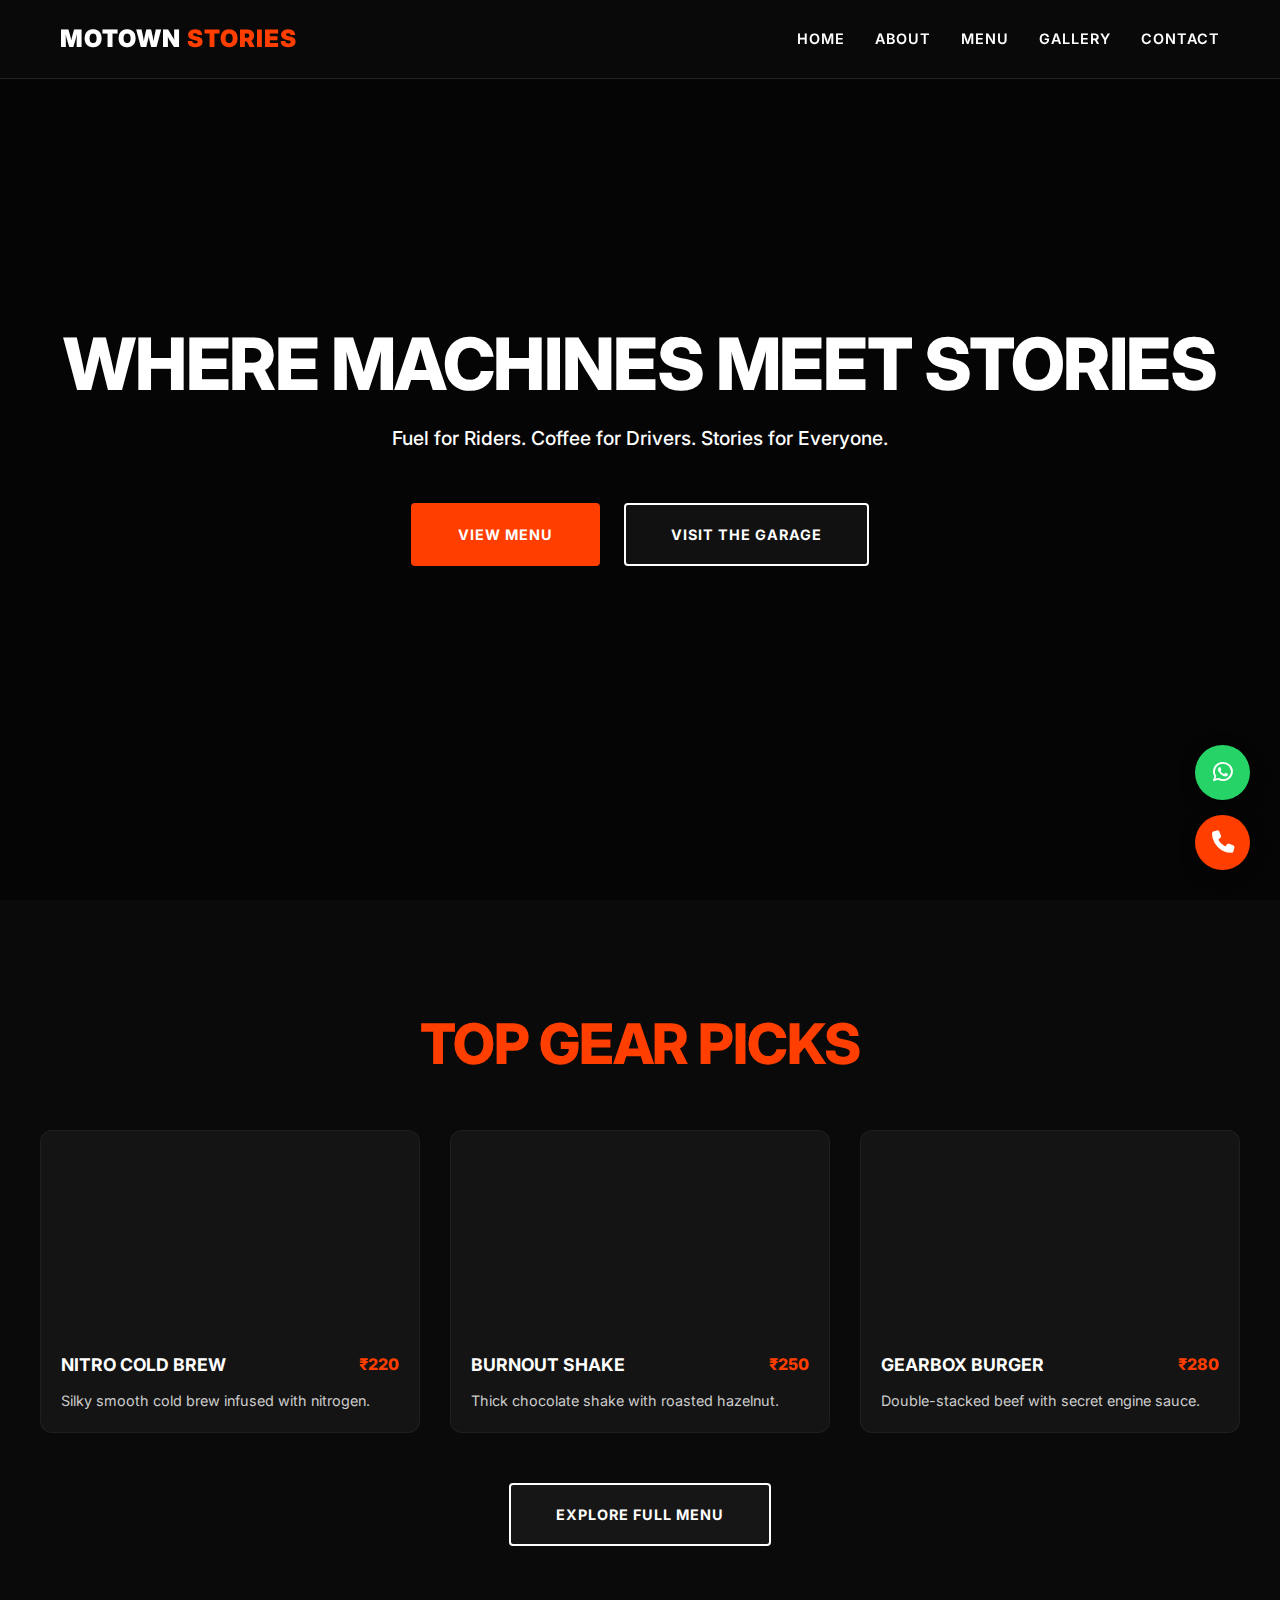
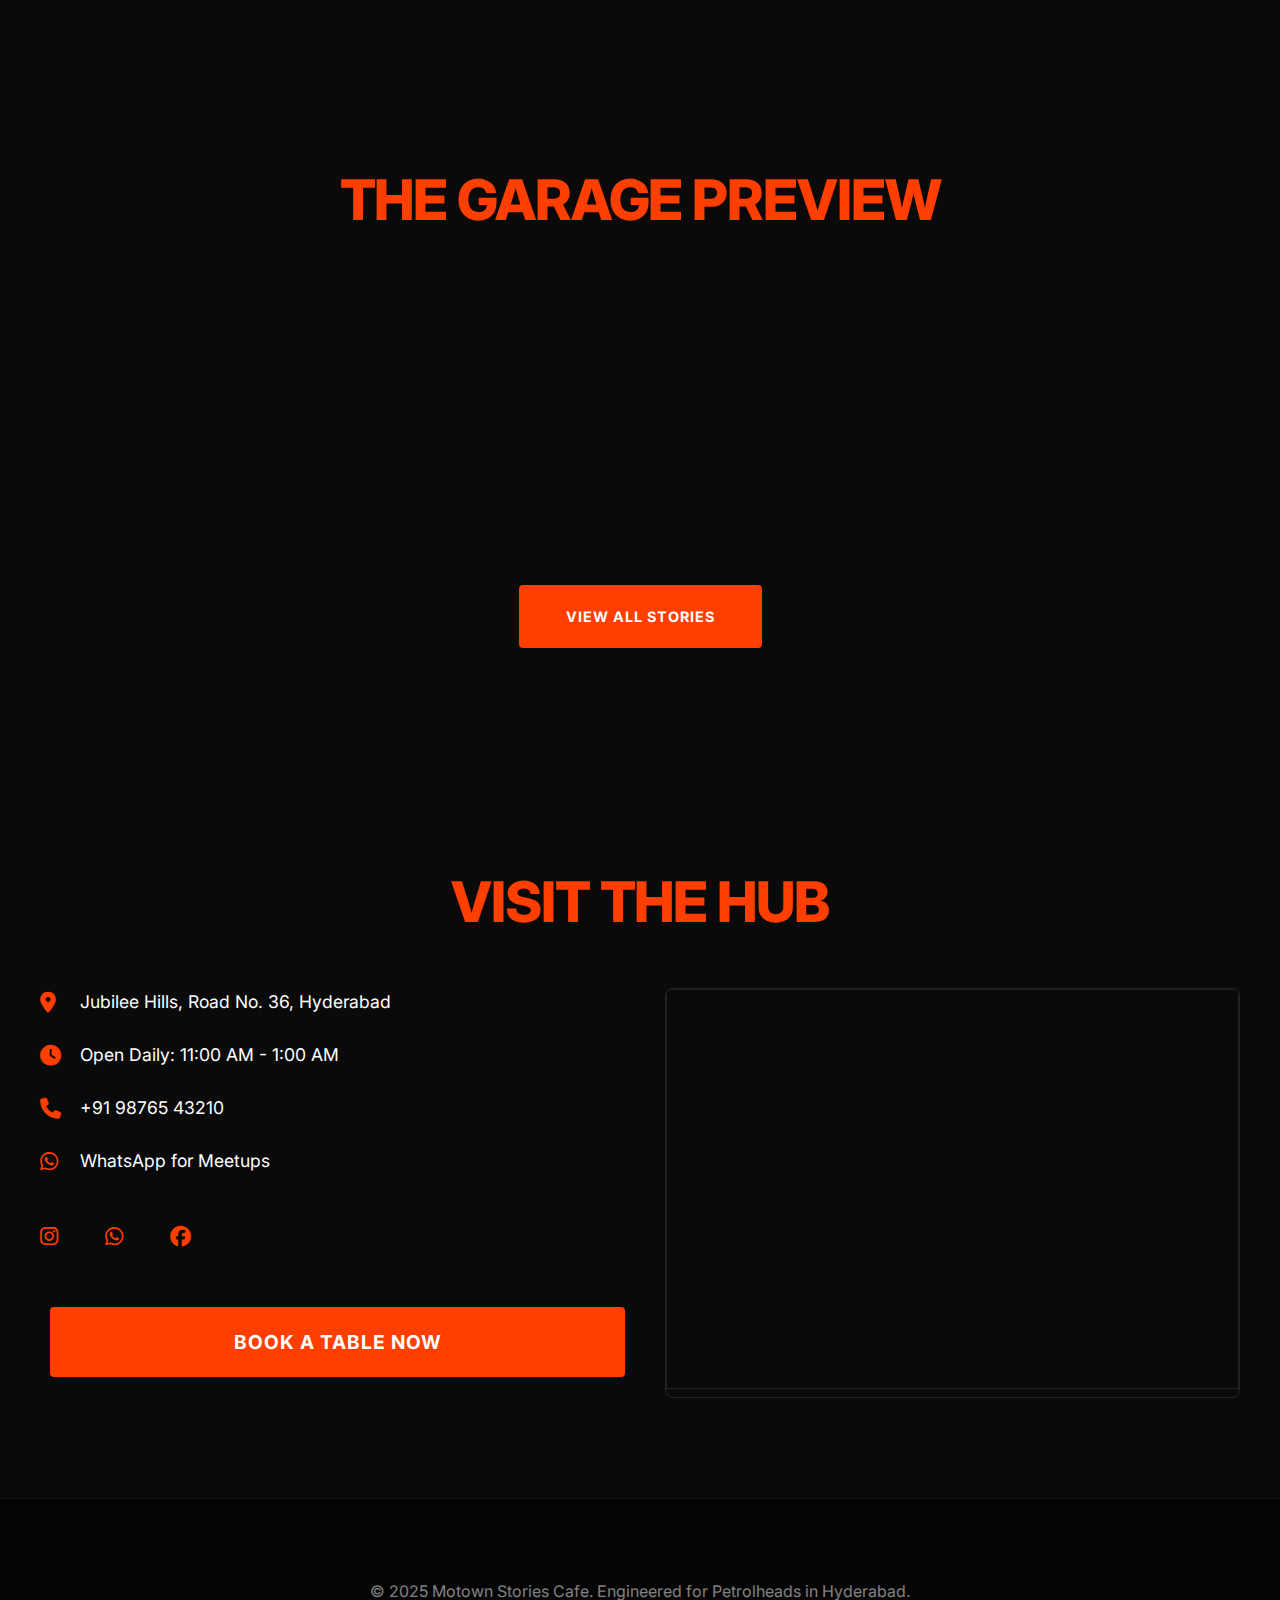
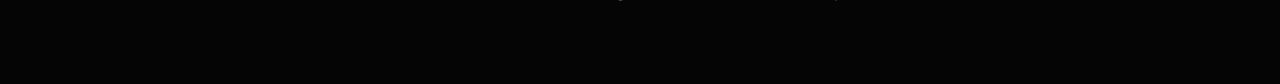
<file: index.html>
<!DOCTYPE html>
<html lang="en">
  <head>
    <meta charset="UTF-8" />
    <meta name="viewport" content="width=device-width, initial-scale=1.0" />
    <meta
      name="description"
      content="Motown Stories Cafe - The ultimate pit stop for car & bike enthusiasts in Hyderabad. Fuel your hunger where machines meet stories."
    />
    <title>Motown Stories Cafe | Fuel for Riders | Hyderabad</title>
    <!-- Google Fonts -->
    <link rel="preconnect" href="https://fonts.googleapis.com" />
    <link rel="preconnect" href="https://fonts.gstatic.com" crossorigin />
    <link
      href="https://fonts.googleapis.com/css2?family=Inter:wght@400;700;800&display=swap"
      rel="stylesheet"
    />
    <!-- Font Awesome for Icons -->
    <link
      rel="stylesheet"
      href="https://cdnjs.cloudflare.com/ajax/libs/font-awesome/6.4.0/css/all.min.css"
    />
    <link rel="stylesheet" href="style.css" />
  </head>
  <body>
    <!-- Navbar -->
    <nav class="navbar">
      <div class="nav-container">
        <a href="index.html" class="logo">MOTOWN <span>STORIES</span></a>
        <ul class="nav-links">
          <li><a href="index.html">Home</a></li>
          <li><a href="about.html">About</a></li>
          <li><a href="menu.html">Menu</a></li>
          <li><a href="gallery.html">Gallery</a></li>
          <li><a href="contact.html">Contact</a></li>
        </ul>
        <div class="menu-toggle" id="mobile-menu">
          <span class="bar"></span>
          <span class="bar"></span>
          <span class="bar"></span>
        </div>
      </div>
    </nav>

    <!-- Hero Section -->
    <section id="home" class="hero">
      <div class="hero-content">
        <h1 class="glitch" data-text="WHERE MACHINES MEET STORIES">
          WHERE MACHINES MEET STORIES
        </h1>
        <p>Fuel for Riders. Coffee for Drivers. Stories for Everyone.</p>
        <div class="hero-btns">
          <a href="menu.html" class="btn btn-primary">VIEW MENU</a>
          <a href="contact.html" class="btn btn-secondary">VISIT THE GARAGE</a>
        </div>
      </div>
    </section>

    <!-- Featured Menu Preview -->
    <section class="section container">
      <h2 class="section-title text-center">TOP GEAR PICKS</h2>
      <div class="menu-card-grid">
        <div class="menu-item-card">
          <div
            class="menu-item-img"
            style="
              background-image: url('https://images.unsplash.com/photo-1510972527921-ce03766a1cf1?q=80&w=2000&auto=format&fit=crop');
            "
          ></div>
          <div class="menu-item-info">
            <div class="menu-item-header">
              <span class="menu-item-name">Nitro Cold Brew</span>
              <span class="menu-item-price">₹220</span>
            </div>
            <p class="menu-item-desc">
              Silky smooth cold brew infused with nitrogen.
            </p>
          </div>
        </div>
        <div class="menu-item-card">
          <div
            class="menu-item-img"
            style="
              background-image: url('https://images.unsplash.com/photo-1572490122747-3968b75cc699?q=80&w=2000&auto=format&fit=crop');
            "
          ></div>
          <div class="menu-item-info">
            <div class="menu-item-header">
              <span class="menu-item-name">Burnout Shake</span>
              <span class="menu-item-price">₹250</span>
            </div>
            <p class="menu-item-desc">
              Thick chocolate shake with roasted hazelnut.
            </p>
          </div>
        </div>
        <div class="menu-item-card">
          <div
            class="menu-item-img"
            style="
              background-image: url('https://images.unsplash.com/photo-1568901346375-23c9450c58cd?q=80&w=2000&auto=format&fit=crop');
            "
          ></div>
          <div class="menu-item-info">
            <div class="menu-item-header">
              <span class="menu-item-name">Gearbox Burger</span>
              <span class="menu-item-price">₹280</span>
            </div>
            <p class="menu-item-desc">
              Double-stacked beef with secret engine sauce.
            </p>
          </div>
        </div>
      </div>
      <div class="text-center" style="margin-top: 40px">
        <a href="menu.html" class="btn btn-secondary">EXPLORE FULL MENU</a>
      </div>
    </section>

    <!-- Gallery Preview -->
    <section class="section container">
      <h2 class="section-title text-center">THE GARAGE PREVIEW</h2>
      <div class="gallery-grid">
        <div class="gallery-item preview-item-1"></div>
        <div class="gallery-item preview-item-2"></div>
        <div class="gallery-item preview-item-3"></div>
      </div>
      <div class="text-center" style="margin-top: 40px">
        <a href="gallery.html" class="btn btn-primary">VIEW ALL STORIES</a>
      </div>
    </section>

    <!-- Full Contact Us Section in Index -->
    <section class="section container" id="contact-section">
      <h2 class="section-title text-center">VISIT THE HUB</h2>
      <div class="contact-grid">
        <div class="contact-info">
          <p>
            <i class="fas fa-map-marker-alt"></i> Jubilee Hills, Road No. 36,
            Hyderabad
          </p>
          <p><i class="fas fa-clock"></i> Open Daily: 11:00 AM - 1:00 AM</p>
          <p><i class="fas fa-phone"></i> +91 98765 43210</p>
          <p><i class="fab fa-whatsapp"></i> WhatsApp for Meetups</p>

          <div class="social-links">
            <a href="#"><i class="fab fa-instagram"></i></a>
            <a href="#"><i class="fab fa-whatsapp"></i></a>
            <a href="#"><i class="fab fa-facebook"></i></a>
          </div>

          <div style="margin-top: 40px">
            <a
              href="https://wa.me/919876543210"
              class="btn btn-primary"
              style="font-size: 1.2rem; width: 100%; text-align: center"
              >BOOK A TABLE NOW</a
            >
          </div>
        </div>
        <div class="map-container">
          <iframe
            src="https://www.google.com/maps/embed?pb=!1m18!1m12!1m3!1d3806.223592185521!2d78.4055273!3d17.433221!2m3!1f0!2f0!3f0!3m2!1i1024!2i768!4f13.1!3m3!1m2!1s0x3bcb91350198031d%3A0x28631b0e00832d2e!2sJubilee%20Hills%2C%20Hyderabad%2C%20Telangana!5e0!3m2!1sen!2sin!4v1700000000000!5m2!1sen!2sin"
            width="100%"
            height="400"
            style="border: 0; border: 1px solid rgba(255, 255, 255, 0.1)"
            allowfullscreen=""
            loading="lazy"
          ></iframe>
        </div>
      </div>
    </section>

    <!-- Floating Action Buttons -->
    <div class="floating-btns">
      <a
        href="https://wa.me/919876543210"
        class="float-btn whatsapp"
        title="WhatsApp Us"
        ><i class="fab fa-whatsapp"></i
      ></a>
      <a href="tel:+919876543210" class="float-btn phone" title="Call Us"
        ><i class="fas fa-phone"></i
      ></a>
    </div>

    <footer class="footer">
      <div class="container">
        <p>
          &copy; 2025 Motown Stories Cafe. Engineered for Petrolheads in
          Hyderabad.
        </p>
      </div>
    </footer>

    <script src="script.js"></script>
  </body>
</html>
</file>
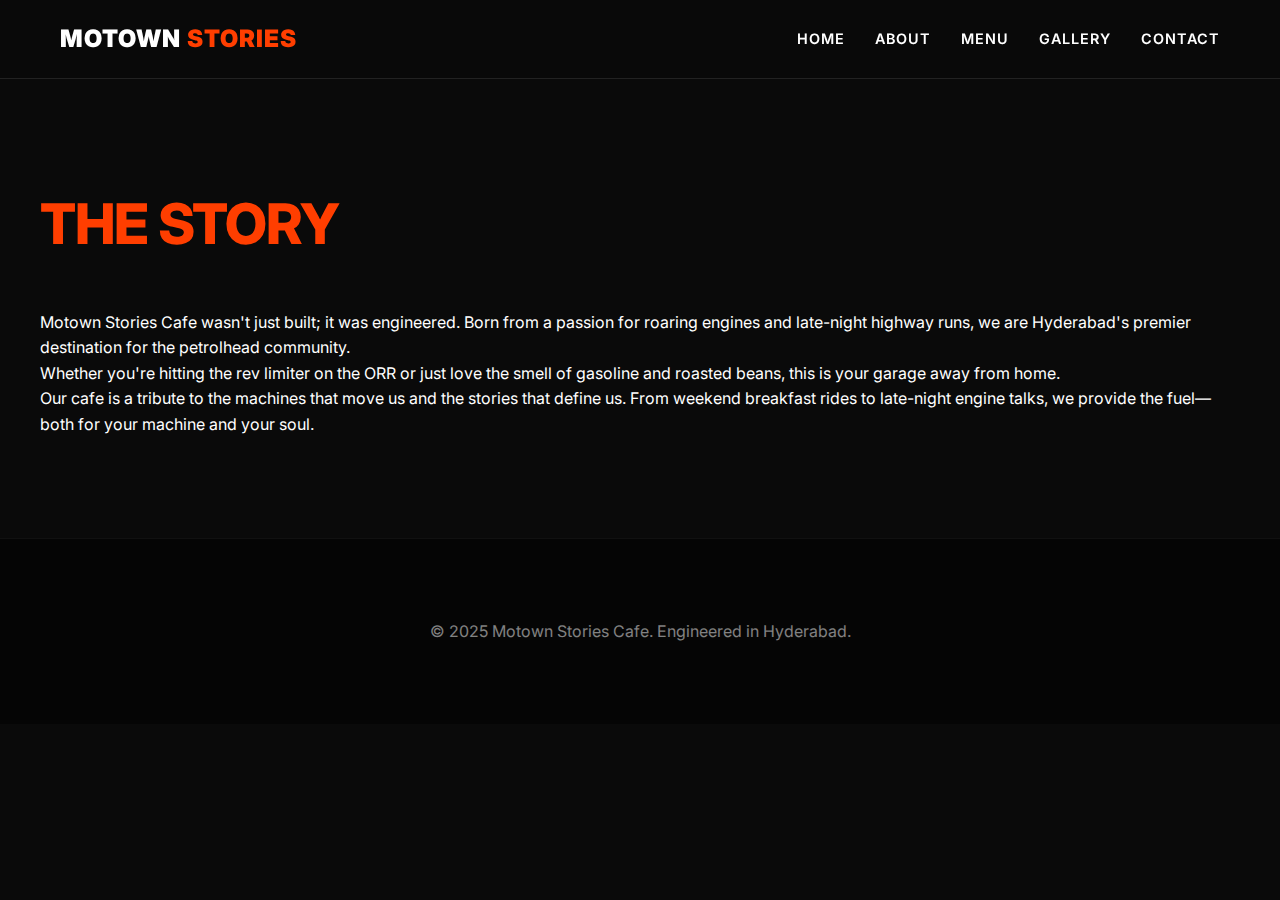
<file: about.html>
<!DOCTYPE html>
<html lang="en">
  <head>
    <meta charset="UTF-8" />
    <meta name="viewport" content="width=device-width, initial-scale=1.0" />
    <title>About Us | Motown Stories Cafe</title>
    <link rel="preconnect" href="https://fonts.googleapis.com" />
    <link rel="preconnect" href="https://fonts.gstatic.com" crossorigin />
    <link
      href="https://fonts.googleapis.com/css2?family=Bebas+Neue&family=Inter:wght@400;700&display=swap"
      rel="stylesheet"
    />
    <link
      rel="stylesheet"
      href="https://cdnjs.cloudflare.com/ajax/libs/font-awesome/6.4.0/css/all.min.css"
    />
    <link rel="stylesheet" href="style.css" />
  </head>
  <body>
    <nav class="navbar">
      <div class="nav-container">
        <a href="index.html" class="logo">MOTOWN <span>STORIES</span></a>
        <ul class="nav-links">
          <li><a href="index.html">Home</a></li>
          <li><a href="about.html">About</a></li>
          <li><a href="menu.html">Menu</a></li>
          <li><a href="gallery.html">Gallery</a></li>
          <li><a href="contact.html">Contact</a></li>
        </ul>
        <div class="menu-toggle" id="mobile-menu">
          <span class="bar"></span>
          <span class="bar"></span>
          <span class="bar"></span>
        </div>
      </div>
    </nav>

    <section class="section container" style="margin-top: 80px">
      <div class="about-grid reveal">
        <div class="about-text">
          <h2 class="section-title">THE STORY</h2>
          <p>
            Motown Stories Cafe wasn't just built; it was engineered. Born from
            a passion for roaring engines and late-night highway runs, we are
            Hyderabad's premier destination for the petrolhead community.
          </p>
          <p>
            Whether you're hitting the rev limiter on the ORR or just love the
            smell of gasoline and roasted beans, this is your garage away from
            home.
          </p>
          <p>
            Our cafe is a tribute to the machines that move us and the stories
            that define us. From weekend breakfast rides to late-night engine
            talks, we provide the fuel—both for your machine and your soul.
          </p>
        </div>
        <div class="about-image">
          <div class="image-box"></div>
        </div>
      </div>
    </section>

    <footer class="footer">
      <p>&copy; 2025 Motown Stories Cafe. Engineered in Hyderabad.</p>
    </footer>

    <script src="script.js"></script>
  </body>
</html>
</file>
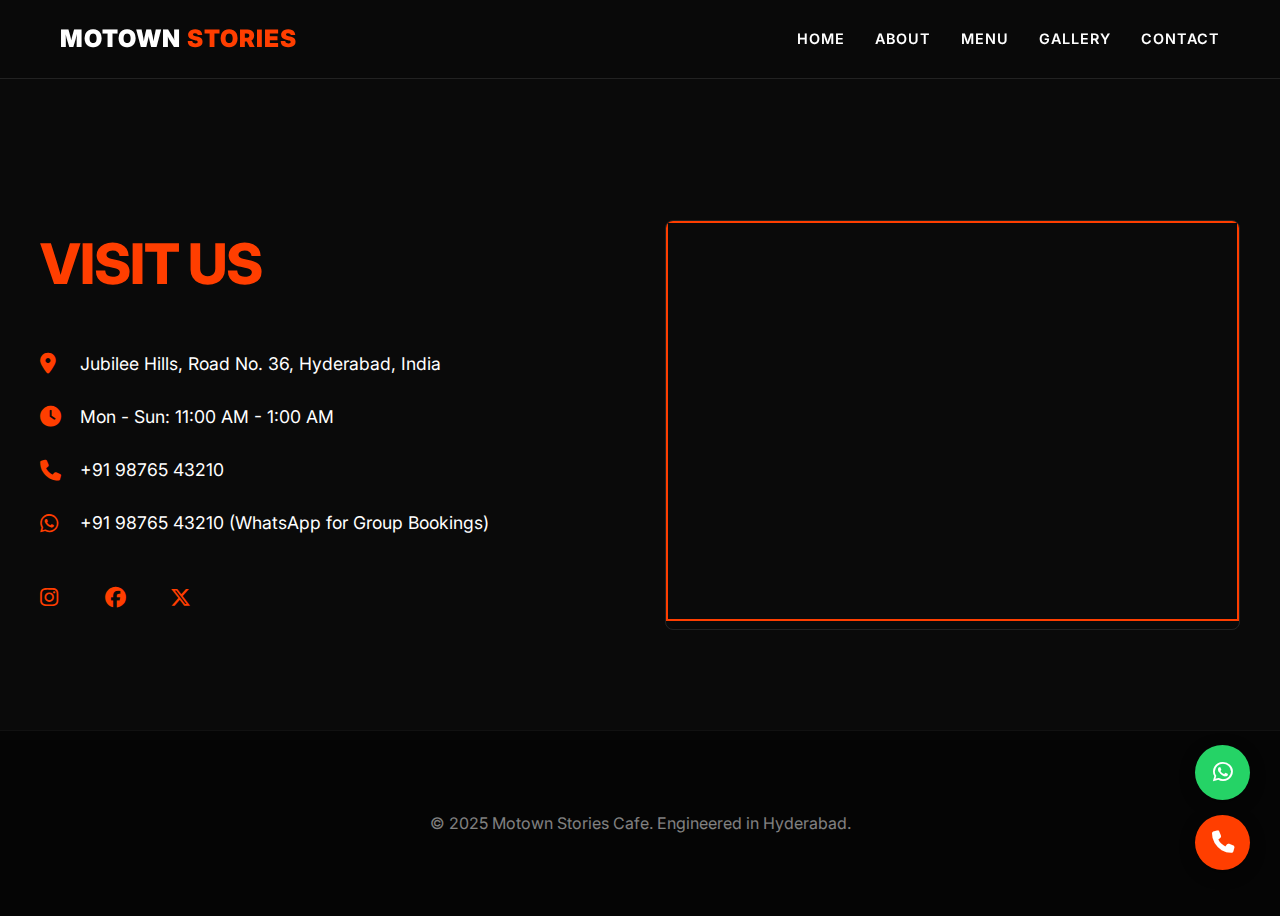
<file: contact.html>
<!DOCTYPE html>
<html lang="en">
  <head>
    <meta charset="UTF-8" />
    <meta name="viewport" content="width=device-width, initial-scale=1.0" />
    <title>Contact Us | Motown Stories Cafe</title>
    <link rel="preconnect" href="https://fonts.googleapis.com" />
    <link rel="preconnect" href="https://fonts.gstatic.com" crossorigin />
    <link
      href="https://fonts.googleapis.com/css2?family=Bebas+Neue&family=Inter:wght@400;700&display=swap"
      rel="stylesheet"
    />
    <link
      rel="stylesheet"
      href="https://cdnjs.cloudflare.com/ajax/libs/font-awesome/6.4.0/css/all.min.css"
    />
    <link rel="stylesheet" href="style.css" />
  </head>
  <body>
    <nav class="navbar">
      <div class="nav-container">
        <a href="index.html" class="logo">MOTOWN <span>STORIES</span></a>
        <ul class="nav-links">
          <li><a href="index.html">Home</a></li>
          <li><a href="about.html">About</a></li>
          <li><a href="menu.html">Menu</a></li>
          <li><a href="gallery.html">Gallery</a></li>
          <li><a href="contact.html">Contact</a></li>
        </ul>
        <div class="menu-toggle" id="mobile-menu">
          <span class="bar"></span>
          <span class="bar"></span>
          <span class="bar"></span>
        </div>
      </div>
    </nav>

    <section class="section container" style="margin-top: 80px">
      <div class="contact-grid reveal">
        <div class="contact-info">
          <h2 class="section-title">VISIT US</h2>
          <p>
            <i class="fas fa-map-marker-alt"></i> Jubilee Hills, Road No. 36,
            Hyderabad, India
          </p>
          <p><i class="fas fa-clock"></i> Mon - Sun: 11:00 AM - 1:00 AM</p>
          <p><i class="fas fa-phone"></i> +91 98765 43210</p>
          <p>
            <i class="fab fa-whatsapp"></i> +91 98765 43210 (WhatsApp for Group
            Bookings)
          </p>
          <div class="social-links">
            <a href="#"><i class="fab fa-instagram"></i></a>
            <a href="#"><i class="fab fa-facebook"></i></a>
            <a href="#"><i class="fab fa-x-twitter"></i></a>
          </div>
        </div>
        <div class="map-container">
          <iframe
            src="https://www.google.com/maps/embed?pb=!1m18!1m12!1m3!1d3806.223592185521!2d78.4055273!3d17.433221!2m3!1f0!2f0!3f0!3m2!1i1024!2i768!4f13.1!3m3!1m2!1s0x3bcb91350198031d%3A0x28631b0e00832d2e!2sJubilee%20Hills%2C%20Hyderabad%2C%20Telangana!5e0!3m2!1sen!2sin!4v1700000000000!5m2!1sen!2sin"
            width="100%"
            height="400"
            style="border: 0; border: 2px solid var(--accent)"
            allowfullscreen=""
            loading="lazy"
          ></iframe>
        </div>
      </div>
    </section>

    <!-- Floating Action Buttons -->
    <div class="floating-btns">
      <a href="https://wa.me/919876543210" class="float-btn whatsapp"
        ><i class="fab fa-whatsapp"></i
      ></a>
      <a href="tel:+919876543210" class="float-btn phone"
        ><i class="fas fa-phone"></i
      ></a>
    </div>

    <footer class="footer">
      <p>&copy; 2025 Motown Stories Cafe. Engineered in Hyderabad.</p>
    </footer>

    <script src="script.js"></script>
  </body>
</html>
</file>
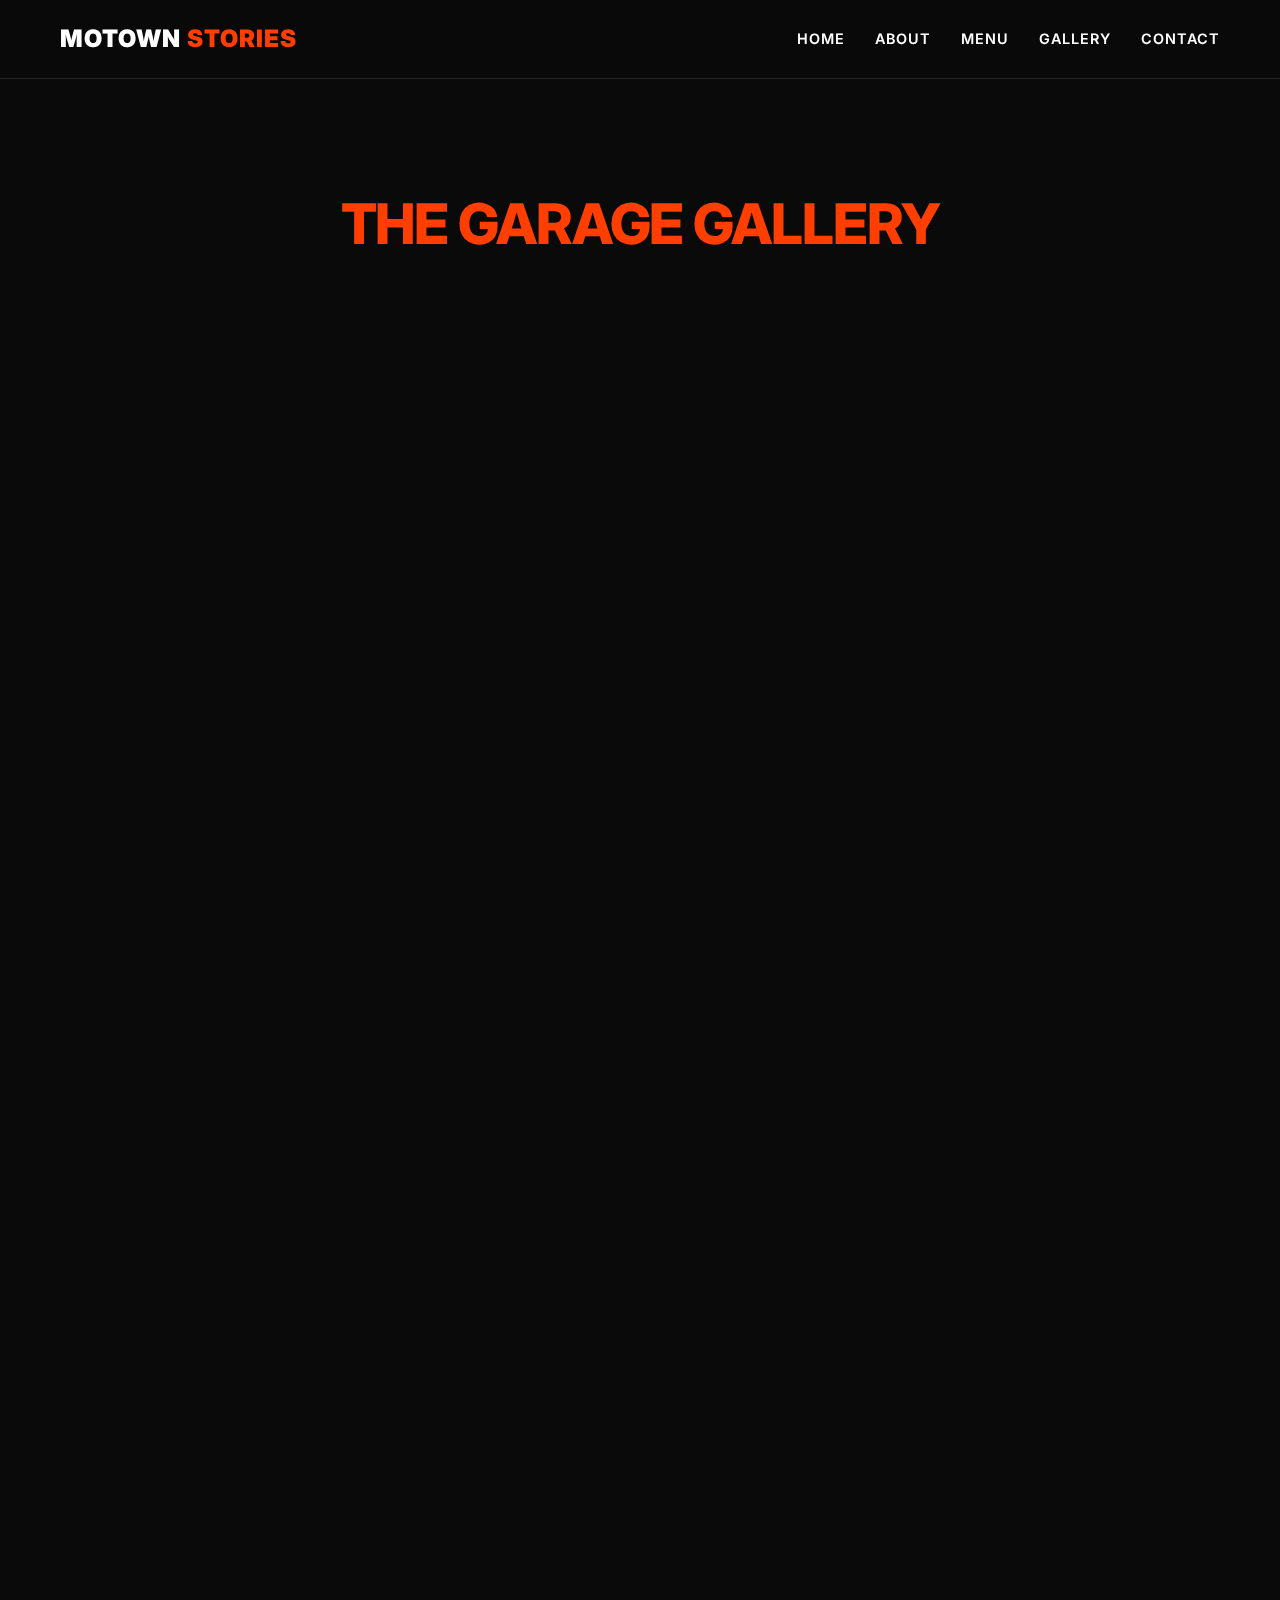
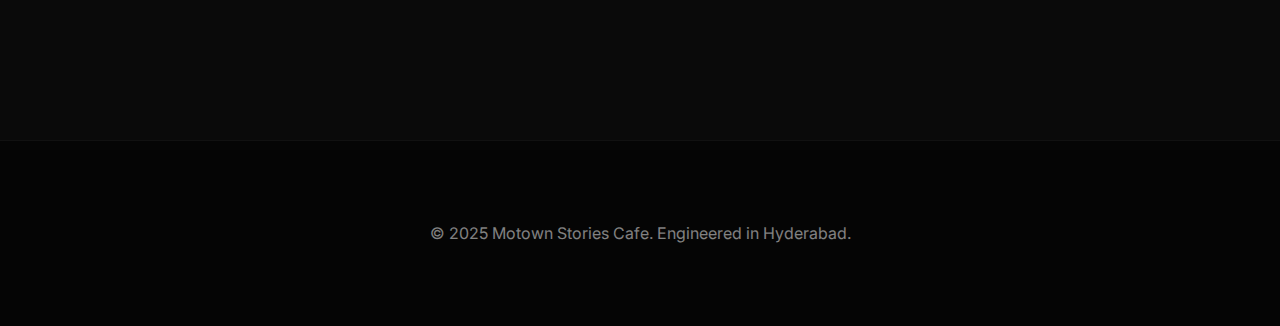
<file: gallery.html>
<!DOCTYPE html>
<html lang="en">
  <head>
    <meta charset="UTF-8" />
    <meta name="viewport" content="width=device-width, initial-scale=1.0" />
    <title>Gallery | Motown Stories Cafe</title>
    <link rel="preconnect" href="https://fonts.googleapis.com" />
    <link rel="preconnect" href="https://fonts.gstatic.com" crossorigin />
    <link
      href="https://fonts.googleapis.com/css2?family=Bebas+Neue&family=Inter:wght@400;700&display=swap"
      rel="stylesheet"
    />
    <link
      rel="stylesheet"
      href="https://cdnjs.cloudflare.com/ajax/libs/font-awesome/6.4.0/css/all.min.css"
    />
    <link rel="stylesheet" href="style.css" />
  </head>
  <body>
    <nav class="navbar">
      <div class="nav-container">
        <a href="index.html" class="logo">MOTOWN <span>STORIES</span></a>
        <ul class="nav-links">
          <li><a href="index.html">Home</a></li>
          <li><a href="about.html">About</a></li>
          <li><a href="menu.html">Menu</a></li>
          <li><a href="gallery.html">Gallery</a></li>
          <li><a href="contact.html">Contact</a></li>
        </ul>
        <div class="menu-toggle" id="mobile-menu">
          <span class="bar"></span>
          <span class="bar"></span>
          <span class="bar"></span>
        </div>
      </div>
    </nav>

    <section class="section container" style="margin-top: 80px">
      <h2 class="section-title text-center">THE GARAGE GALLERY</h2>
      <div class="gallery-grid">
        <div class="gallery-item item-1 reveal"></div>
        <div class="gallery-item item-2 reveal"></div>
        <div class="gallery-item item-3 reveal"></div>
        <div class="gallery-item item-4 reveal"></div>
        <div class="gallery-item item-5 reveal"></div>
        <div
          class="gallery-item item-1 reveal"
          style="
            background-image: url('https://images.unsplash.com/photo-1511919884226-fd3cad34687c?q=80&w=2070&auto=format&fit=crop');
          "
        ></div>
        <div
          class="gallery-item item-2 reveal"
          style="
            background-image: url('https://images.unsplash.com/photo-1519750783826-e2420f4d687f?q=80&w=2070&auto=format&fit=crop');
          "
        ></div>
        <div
          class="gallery-item item-3 reveal"
          style="
            background-image: url('https://images.unsplash.com/photo-1517487881594-2787fef5ebf7?q=80&w=2070&auto=format&fit=crop');
          "
        ></div>
        <div
          class="gallery-item item-4 reveal"
          style="
            background-image: url('https://images.unsplash.com/photo-1552519507-da3b142c6e3d?q=80&w=2070&auto=format&fit=crop');
          "
        ></div>
      </div>
    </section>

    <footer class="footer">
      <p>&copy; 2025 Motown Stories Cafe. Engineered in Hyderabad.</p>
    </footer>

    <script src="script.js"></script>
  </body>
</html>
</file>
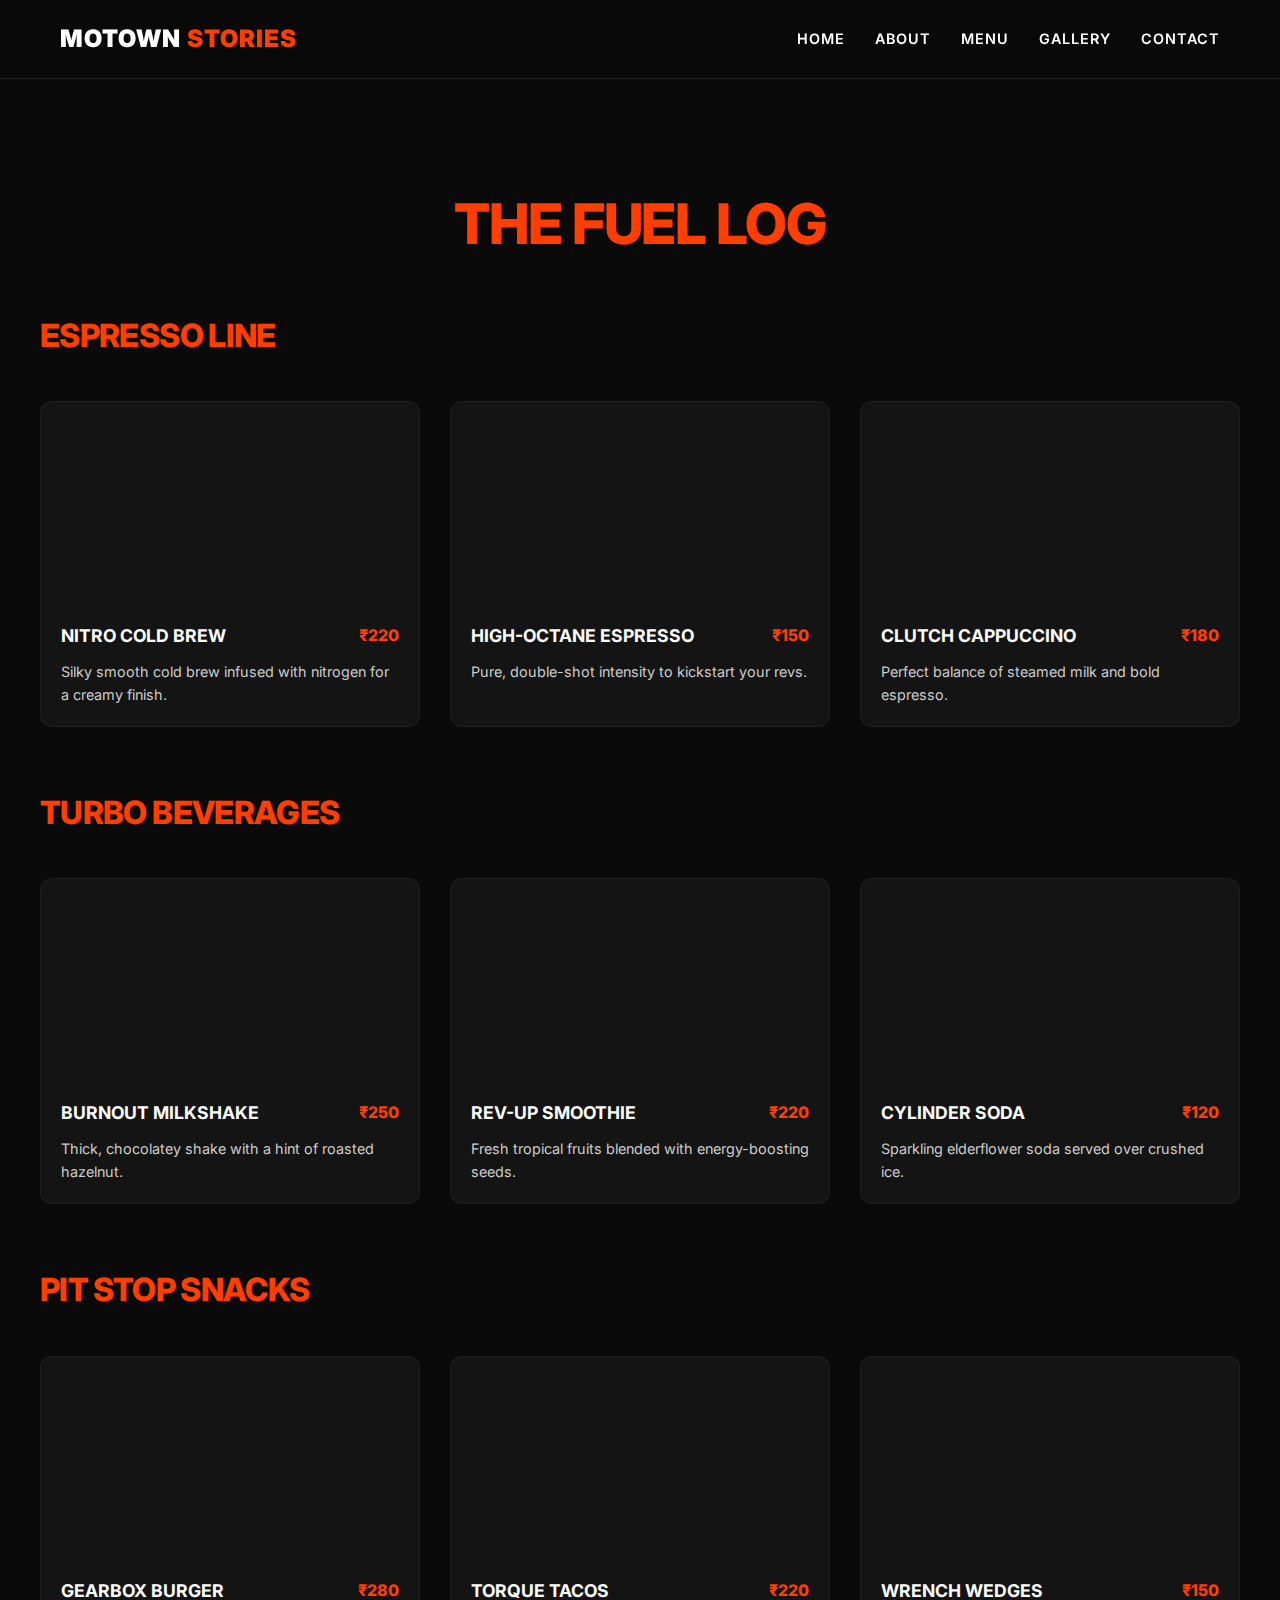
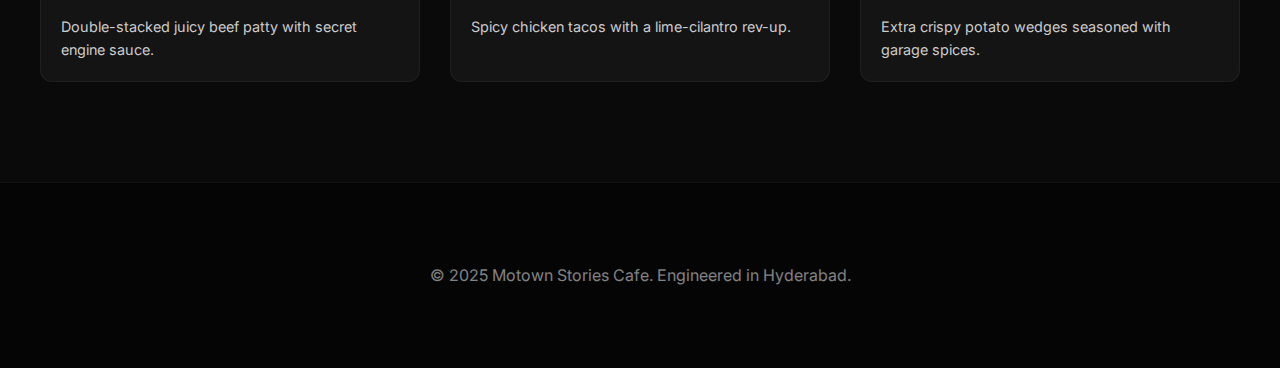
<file: menu.html>
<!DOCTYPE html>
<html lang="en">
  <head>
    <meta charset="UTF-8" />
    <meta name="viewport" content="width=device-width, initial-scale=1.0" />
    <title>Menu | Motown Stories Cafe</title>
    <link rel="preconnect" href="https://fonts.googleapis.com" />
    <link rel="preconnect" href="https://fonts.gstatic.com" crossorigin />
    <link
      href="https://fonts.googleapis.com/css2?family=Inter:wght@400;700;800&display=swap"
      rel="stylesheet"
    />
    <link
      rel="stylesheet"
      href="https://cdnjs.cloudflare.com/ajax/libs/font-awesome/6.4.0/css/all.min.css"
    />
    <link rel="stylesheet" href="style.css" />
  </head>
  <body>
    <nav class="navbar">
      <div class="nav-container">
        <a href="index.html" class="logo">MOTOWN <span>STORIES</span></a>
        <ul class="nav-links">
          <li><a href="index.html">Home</a></li>
          <li><a href="about.html">About</a></li>
          <li><a href="menu.html">Menu</a></li>
          <li><a href="gallery.html">Gallery</a></li>
          <li><a href="contact.html">Contact</a></li>
        </ul>
        <div class="menu-toggle" id="mobile-menu">
          <span class="bar"></span>
          <span class="bar"></span>
          <span class="bar"></span>
        </div>
      </div>
    </nav>

    <section class="section container" style="margin-top: 80px">
      <h2 class="section-title text-center">THE FUEL LOG</h2>

      <!-- Espresso Line -->
      <h3 style="color: var(--accent); margin-top: 40px; font-size: 2rem">
        ESPRESSO LINE
      </h3>
      <div class="menu-card-grid">
        <div class="menu-item-card">
          <div
            class="menu-item-img"
            style="
              background-image: url('https://images.unsplash.com/photo-1510972527921-ce03766a1cf1?q=80&w=2000&auto=format&fit=crop');
            "
          ></div>
          <div class="menu-item-info">
            <div class="menu-item-header">
              <span class="menu-item-name">Nitro Cold Brew</span>
              <span class="menu-item-price">₹220</span>
            </div>
            <p class="menu-item-desc">
              Silky smooth cold brew infused with nitrogen for a creamy finish.
            </p>
          </div>
        </div>
        <div class="menu-item-card">
          <div
            class="menu-item-img"
            style="
              background-image: url('https://images.unsplash.com/photo-1514432324607-a09d9b4aefdd?q=80&w=2000&auto=format&fit=crop');
            "
          ></div>
          <div class="menu-item-info">
            <div class="menu-item-header">
              <span class="menu-item-name">High-Octane Espresso</span>
              <span class="menu-item-price">₹150</span>
            </div>
            <p class="menu-item-desc">
              Pure, double-shot intensity to kickstart your revs.
            </p>
          </div>
        </div>
        <div class="menu-item-card">
          <div
            class="menu-item-img"
            style="
              background-image: url('https://images.unsplash.com/photo-1534778101976-62847782c213?q=80&w=2000&auto=format&fit=crop');
            "
          ></div>
          <div class="menu-item-info">
            <div class="menu-item-header">
              <span class="menu-item-name">Clutch Cappuccino</span>
              <span class="menu-item-price">₹180</span>
            </div>
            <p class="menu-item-desc">
              Perfect balance of steamed milk and bold espresso.
            </p>
          </div>
        </div>
      </div>

      <!-- Turbo Beverages -->
      <h3 style="color: var(--accent); margin-top: 60px; font-size: 2rem">
        TURBO BEVERAGES
      </h3>
      <div class="menu-card-grid">
        <div class="menu-item-card">
          <div
            class="menu-item-img"
            style="
              background-image: url('https://images.unsplash.com/photo-1572490122747-3968b75cc699?q=80&w=2000&auto=format&fit=crop');
            "
          ></div>
          <div class="menu-item-info">
            <div class="menu-item-header">
              <span class="menu-item-name">Burnout Milkshake</span>
              <span class="menu-item-price">₹250</span>
            </div>
            <p class="menu-item-desc">
              Thick, chocolatey shake with a hint of roasted hazelnut.
            </p>
          </div>
        </div>
        <div class="menu-item-card">
          <div
            class="menu-item-img"
            style="
              background-image: url('https://images.unsplash.com/photo-1543644006-89f925964f40?q=80&w=2000&auto=format&fit=crop');
            "
          ></div>
          <div class="menu-item-info">
            <div class="menu-item-header">
              <span class="menu-item-name">Rev-Up Smoothie</span>
              <span class="menu-item-price">₹220</span>
            </div>
            <p class="menu-item-desc">
              Fresh tropical fruits blended with energy-boosting seeds.
            </p>
          </div>
        </div>
        <div class="menu-item-card">
          <div
            class="menu-item-img"
            style="
              background-image: url('https://images.unsplash.com/photo-1581006852262-e4307cf6283a?q=80&w=2000&auto=format&fit=crop');
            "
          ></div>
          <div class="menu-item-info">
            <div class="menu-item-header">
              <span class="menu-item-name">Cylinder Soda</span>
              <span class="menu-item-price">₹120</span>
            </div>
            <p class="menu-item-desc">
              Sparkling elderflower soda served over crushed ice.
            </p>
          </div>
        </div>
      </div>

      <!-- Pit Stop Snacks -->
      <h3 style="color: var(--accent); margin-top: 60px; font-size: 2rem">
        PIT STOP SNACKS
      </h3>
      <div class="menu-card-grid">
        <div class="menu-item-card">
          <div
            class="menu-item-img"
            style="
              background-image: url('https://images.unsplash.com/photo-1568901346375-23c9450c58cd?q=80&w=2000&auto=format&fit=crop');
            "
          ></div>
          <div class="menu-item-info">
            <div class="menu-item-header">
              <span class="menu-item-name">Gearbox Burger</span>
              <span class="menu-item-price">₹280</span>
            </div>
            <p class="menu-item-desc">
              Double-stacked juicy beef patty with secret engine sauce.
            </p>
          </div>
        </div>
        <div class="menu-item-card">
          <div
            class="menu-item-img"
            style="
              background-image: url('https://images.unsplash.com/photo-1565299585323-38d6b0865b47?q=80&w=2000&auto=format&fit=crop');
            "
          ></div>
          <div class="menu-item-info">
            <div class="menu-item-header">
              <span class="menu-item-name">Torque Tacos</span>
              <span class="menu-item-price">₹220</span>
            </div>
            <p class="menu-item-desc">
              Spicy chicken tacos with a lime-cilantro rev-up.
            </p>
          </div>
        </div>
        <div class="menu-item-card">
          <div
            class="menu-item-img"
            style="
              background-image: url('https://images.unsplash.com/photo-1573080496219-bb080dd4f877?q=80&w=2000&auto=format&fit=crop');
            "
          ></div>
          <div class="menu-item-info">
            <div class="menu-item-header">
              <span class="menu-item-name">Wrench Wedges</span>
              <span class="menu-item-price">₹150</span>
            </div>
            <p class="menu-item-desc">
              Extra crispy potato wedges seasoned with garage spices.
            </p>
          </div>
        </div>
      </div>
    </section>

    <footer class="footer">
      <p>&copy; 2025 Motown Stories Cafe. Engineered in Hyderabad.</p>
    </footer>

    <script src="script.js"></script>
  </body>
</html>
</file>
<file: style.css>
:root {
  --bg-dark: #0a0a0a;
  --bg-card: #141414;
  --accent: #ff3e00; /* Racing Orange/Red */
  --text-main: #ffffff;
  --text-dim: #cccccc;
  --metallic: #333333;
  --heading-font: "Inter", sans-serif;
  --body-font: "Inter", sans-serif;
}

* {
  margin: 0;
  padding: 0;
  box-sizing: border-box;
}

html {
  scroll-behavior: smooth;
}

body {
  background-color: var(--bg-dark);
  color: var(--text-main);
  font-family: var(--body-font);
  line-height: 1.6;
  overflow-x: hidden;
  font-weight: 400;
}

.container {
  max-width: 1200px;
  margin: 0 auto;
  padding: 0 20px;
}

h1,
h2,
h3 {
  font-family: var(--heading-font);
  letter-spacing: -0.02em;
  font-weight: 800;
  text-transform: uppercase;
}

.section {
  padding: 100px 0;
}

.section-title {
  font-size: 3.5rem;
  margin-bottom: 40px;
  color: var(--accent);
}

.text-center {
  text-align: center;
}

/* Navbar */
.navbar {
  position: fixed;
  top: 0;
  width: 100%;
  background: rgba(10, 10, 10, 0.95);
  border-bottom: 1px solid rgba(255, 255, 255, 0.1);
  z-index: 1000;
  padding: 20px 0;
  transition: 0.3s;
}

.navbar.scrolled {
  padding: 15px 0;
  background: rgba(0, 0, 0, 0.98);
}

.nav-container {
  display: flex;
  justify-content: space-between;
  align-items: center;
  max-width: 1200px;
  margin: 0 auto;
  padding: 0 20px;
}

.logo {
  font-family: var(--heading-font);
  font-size: 1.5rem;
  font-weight: 900;
  text-decoration: none;
  color: var(--text-main);
  letter-spacing: 1px;
}

.logo span {
  color: var(--accent);
}

.nav-links {
  display: flex;
  list-style: none;
}

.nav-links li {
  margin-left: 30px;
}

.nav-links a {
  text-decoration: none;
  color: var(--text-main);
  font-size: 0.9rem;
  font-weight: 600;
  text-transform: uppercase;
  transition: color 0.3s;
  letter-spacing: 1px;
}

.nav-links a:hover {
  color: var(--accent);
}

.menu-toggle {
  display: none;
}

/* Hero Section */
.hero {
  height: 100vh;
  background: linear-gradient(rgba(0, 0, 0, 0.5), rgba(0, 0, 0, 0.5)),
    url("https://images.unsplash.com/photo-1511919884226-fd3cad34687c?q=80&w=2070&auto=format&fit=crop")
      center/cover no-repeat;
  display: flex;
  align-items: center;
  justify-content: center;
  text-align: center;
}

.hero-content h1 {
  font-size: 4.5rem;
  margin-bottom: 20px;
  line-height: 1.1;
}

.hero-content p {
  font-size: 1.2rem;
  margin-bottom: 40px;
  color: var(--text-main);
  font-weight: 500;
}

/* Glitch Effect - No Hover Styles */
.glitch {
  position: relative;
  color: white;
}

.btn {
  display: inline-block;
  padding: 18px 45px;
  font-size: 0.9rem;
  font-weight: 700;
  text-decoration: none;
  border-radius: 4px;
  transition: 0.3s;
  margin: 10px;
  text-transform: uppercase;
  letter-spacing: 1px;
}

.btn-primary {
  background-color: var(--accent);
  color: white;
  border: 2px solid var(--accent);
}

.btn-secondary {
  border: 2px solid white;
  color: white;
  background-color: rgba(255, 255, 255, 0.05);
}

/* Menu Grid - No Hover Styles */
.menu-card-grid {
  display: grid;
  grid-template-columns: repeat(auto-fill, minmax(280px, 1fr));
  gap: 30px;
  margin-top: 40px;
}

.menu-item-card {
  background: var(--bg-card);
  border-radius: 12px;
  overflow: hidden;
  border: 1px solid rgba(255, 255, 255, 0.05);
}

.menu-item-img {
  width: 100%;
  height: 200px;
  background-size: cover;
  background-position: center;
}

.menu-item-info {
  padding: 20px;
}

.menu-item-header {
  display: flex;
  justify-content: space-between;
  align-items: center;
  margin-bottom: 10px;
}

.menu-item-name {
  font-weight: 700;
  font-size: 1.1rem;
  text-transform: uppercase;
}

.menu-item-price {
  color: var(--accent);
  font-weight: 800;
}

.menu-item-desc {
  font-size: 0.9rem;
  color: var(--text-dim);
}

/* Gallery Section - No Hover Styles */
.gallery-grid {
  display: grid;
  grid-template-columns: repeat(3, 1fr);
  grid-auto-rows: 250px;
  gap: 20px;
}

.gallery-item {
  background-size: cover;
  background-position: center;
  border-radius: 8px;
}

.item-1 {
  grid-column: span 2;
  background-image: url("https://images.unsplash.com/photo-1492144534655-ae79c964c9d7?q=80&w=2083&auto=format&fit=crop");
}
.item-2 {
  background-image: url("https://images.unsplash.com/photo-1558981403-c5f91cbcf523?q=80&w=2070&auto=format&fit=crop");
}
.item-3 {
  background-image: url("https://images.unsplash.com/photo-1503376780353-7e6692767b70?q=80&w=2070&auto=format&fit=crop");
}
.item-4 {
  background-image: url("https://images.unsplash.com/photo-1511919884226-fd3cad34687c?q=80&w=2070&auto=format&fit=crop");
}
.item-5 {
  grid-column: span 2;
  background-image: url("https://images.unsplash.com/photo-1514316454349-750a7fd3da3a?q=80&w=2070&auto=format&fit=crop");
}

.preview-item-1 {
  background-image: url("https://images.unsplash.com/photo-1503376780353-7e6692767b70?q=80&w=2070&auto=format&fit=crop");
}
.preview-item-2 {
  background-image: url("https://images.unsplash.com/photo-1558981403-c5f91cbcf523?q=80&w=2070&auto=format&fit=crop");
}
.preview-item-3 {
  background-image: url("https://images.unsplash.com/photo-1492144534655-ae79c964c9d7?q=80&w=2083&auto=format&fit=crop");
}

/* Contact Section */
.contact-grid {
  display: grid;
  grid-template-columns: 1fr 1fr;
  gap: 50px;
  margin-top: 40px;
}

.contact-info p {
  margin-bottom: 25px;
  font-size: 1.1rem;
  display: flex;
  align-items: center;
}

.contact-info i {
  color: var(--accent);
  margin-right: 15px;
  width: 25px;
  font-size: 1.3rem;
}

.social-links {
  margin-top: 35px;
  display: flex;
  gap: 25px;
}

.social-links a {
  color: white;
  font-size: 1.8rem;
  transition: 0.3s;
}

.map-container {
  height: 100%;
  min-height: 400px;
  border-radius: 8px;
  overflow: hidden;
  border: 1px solid rgba(255, 255, 255, 0.1);
}

/* Floating Buttons */
.floating-btns {
  position: fixed;
  bottom: 30px;
  right: 30px;
  display: flex;
  flex-direction: column;
  gap: 15px;
  z-index: 999;
}

.float-btn {
  width: 55px;
  height: 55px;
  border-radius: 50%;
  display: flex;
  align-items: center;
  justify-content: center;
  color: white;
  text-decoration: none;
  font-size: 1.4rem;
  box-shadow: 0 4px 15px rgba(0, 0, 0, 0.4);
}

.whatsapp {
  background-color: #25d366;
}
.phone {
  background-color: var(--accent);
}

/* Footer */
.footer {
  text-align: center;
  padding: 80px 0;
  border-top: 1px solid rgba(255, 255, 255, 0.05);
  color: rgba(255, 255, 255, 0.5);
  background: #050505;
}

/* Mobile Responsive */
@media (max-width: 768px) {
  .navbar {
    padding: 15px 0;
  }

  .nav-links {
    display: none;
    position: absolute;
    top: 100%;
    left: 0;
    width: 100%;
    background: var(--bg-dark);
    flex-direction: column;
    text-align: center;
    padding: 30px 0;
    border-bottom: 2px solid var(--accent);
  }

  .nav-links.active {
    display: flex;
  }
  .nav-links li {
    margin: 15px 0;
    margin-left: 0;
  }
  .menu-toggle {
    display: block;
    cursor: pointer;
  }
  .menu-toggle .bar {
    display: block;
    width: 25px;
    height: 2px;
    margin: 6px auto;
    background-color: var(--text-main);
    transition: 0.3s;
  }
  .menu-toggle.is-active .bar:nth-child(2) {
    opacity: 0;
  }
  .menu-toggle.is-active .bar:nth-child(1) {
    transform: translateY(8px) rotate(45deg);
  }
  .menu-toggle.is-active .bar:nth-child(3) {
    transform: translateY(-8px) rotate(-45deg);
  }

  .hero-content h1 {
    font-size: 2.8rem;
  }
  .section-title {
    font-size: 2.8rem;
  }
  .about-grid,
  .contact-grid {
    grid-template-columns: 1fr;
  }
  .gallery-grid {
    grid-template-columns: 1fr 1fr;
  }
  .item-1,
  .item-5 {
    grid-column: span 1;
  }
}
</file>
